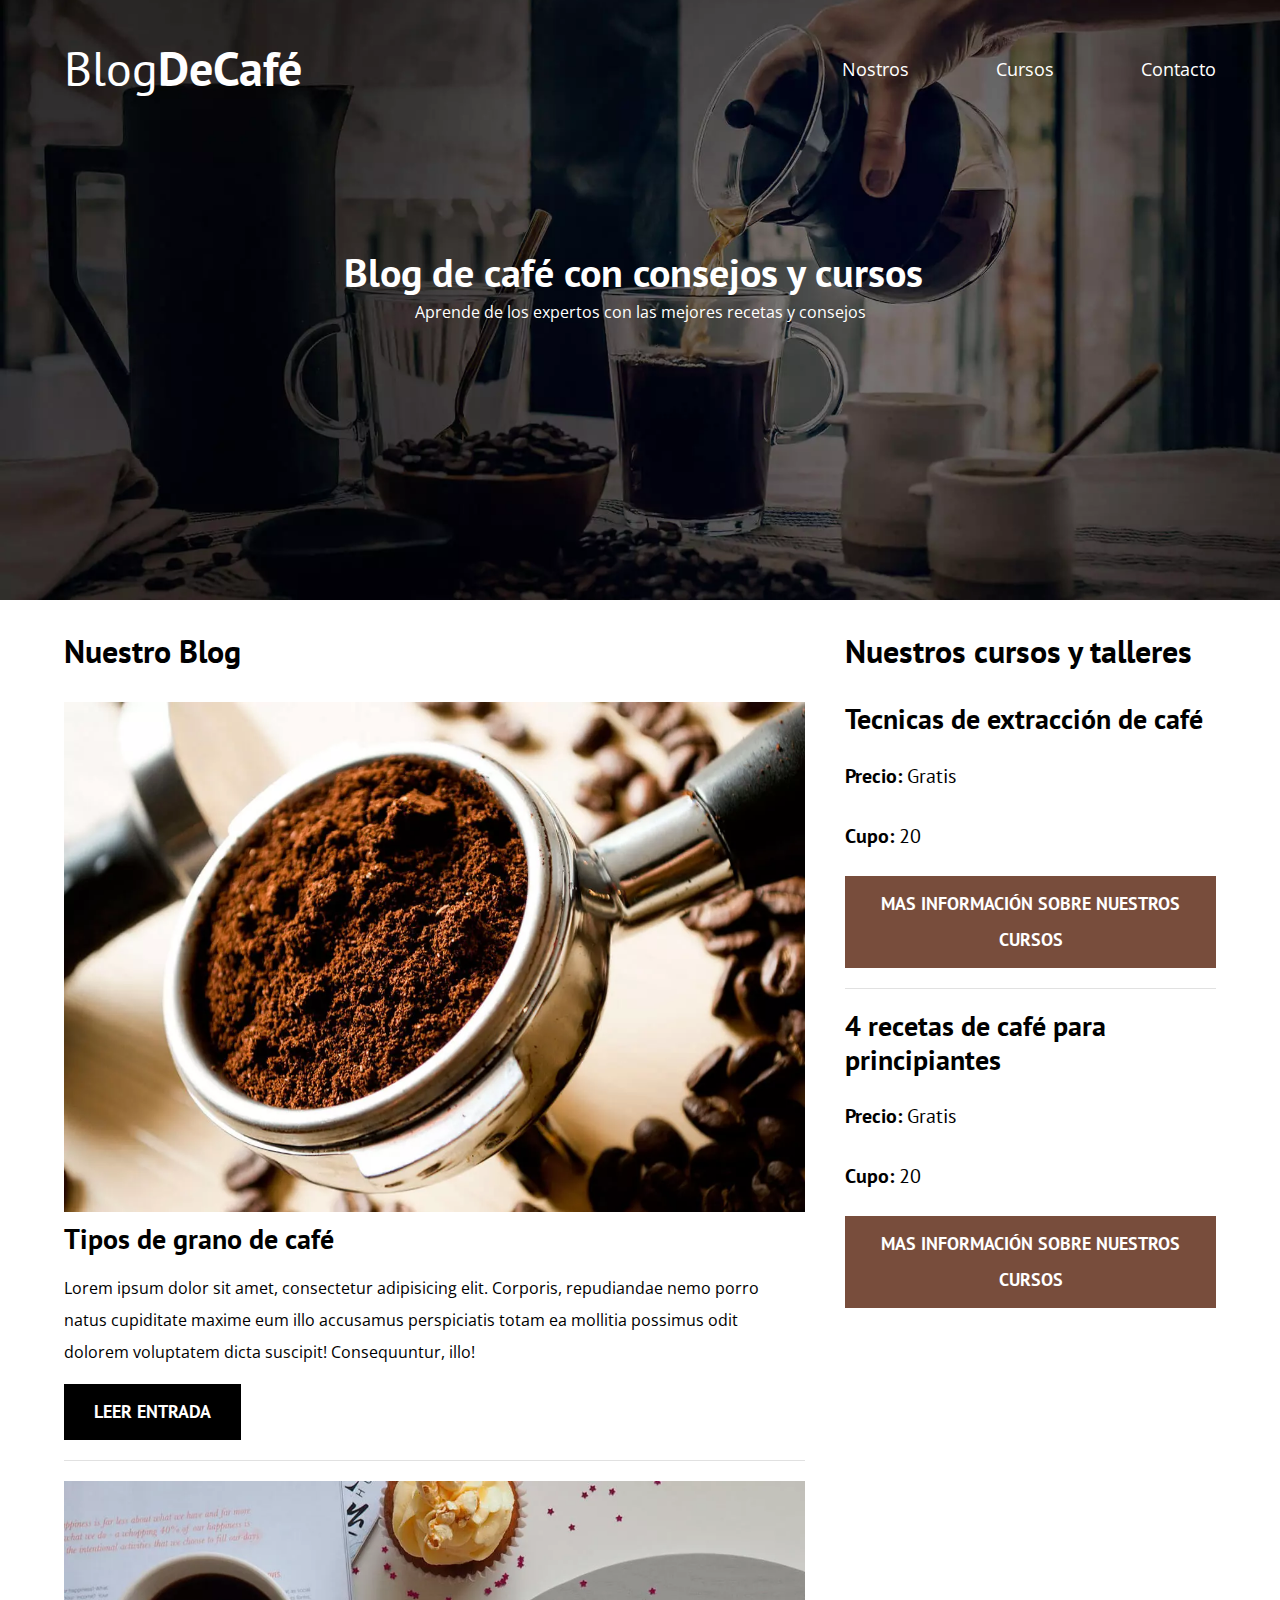
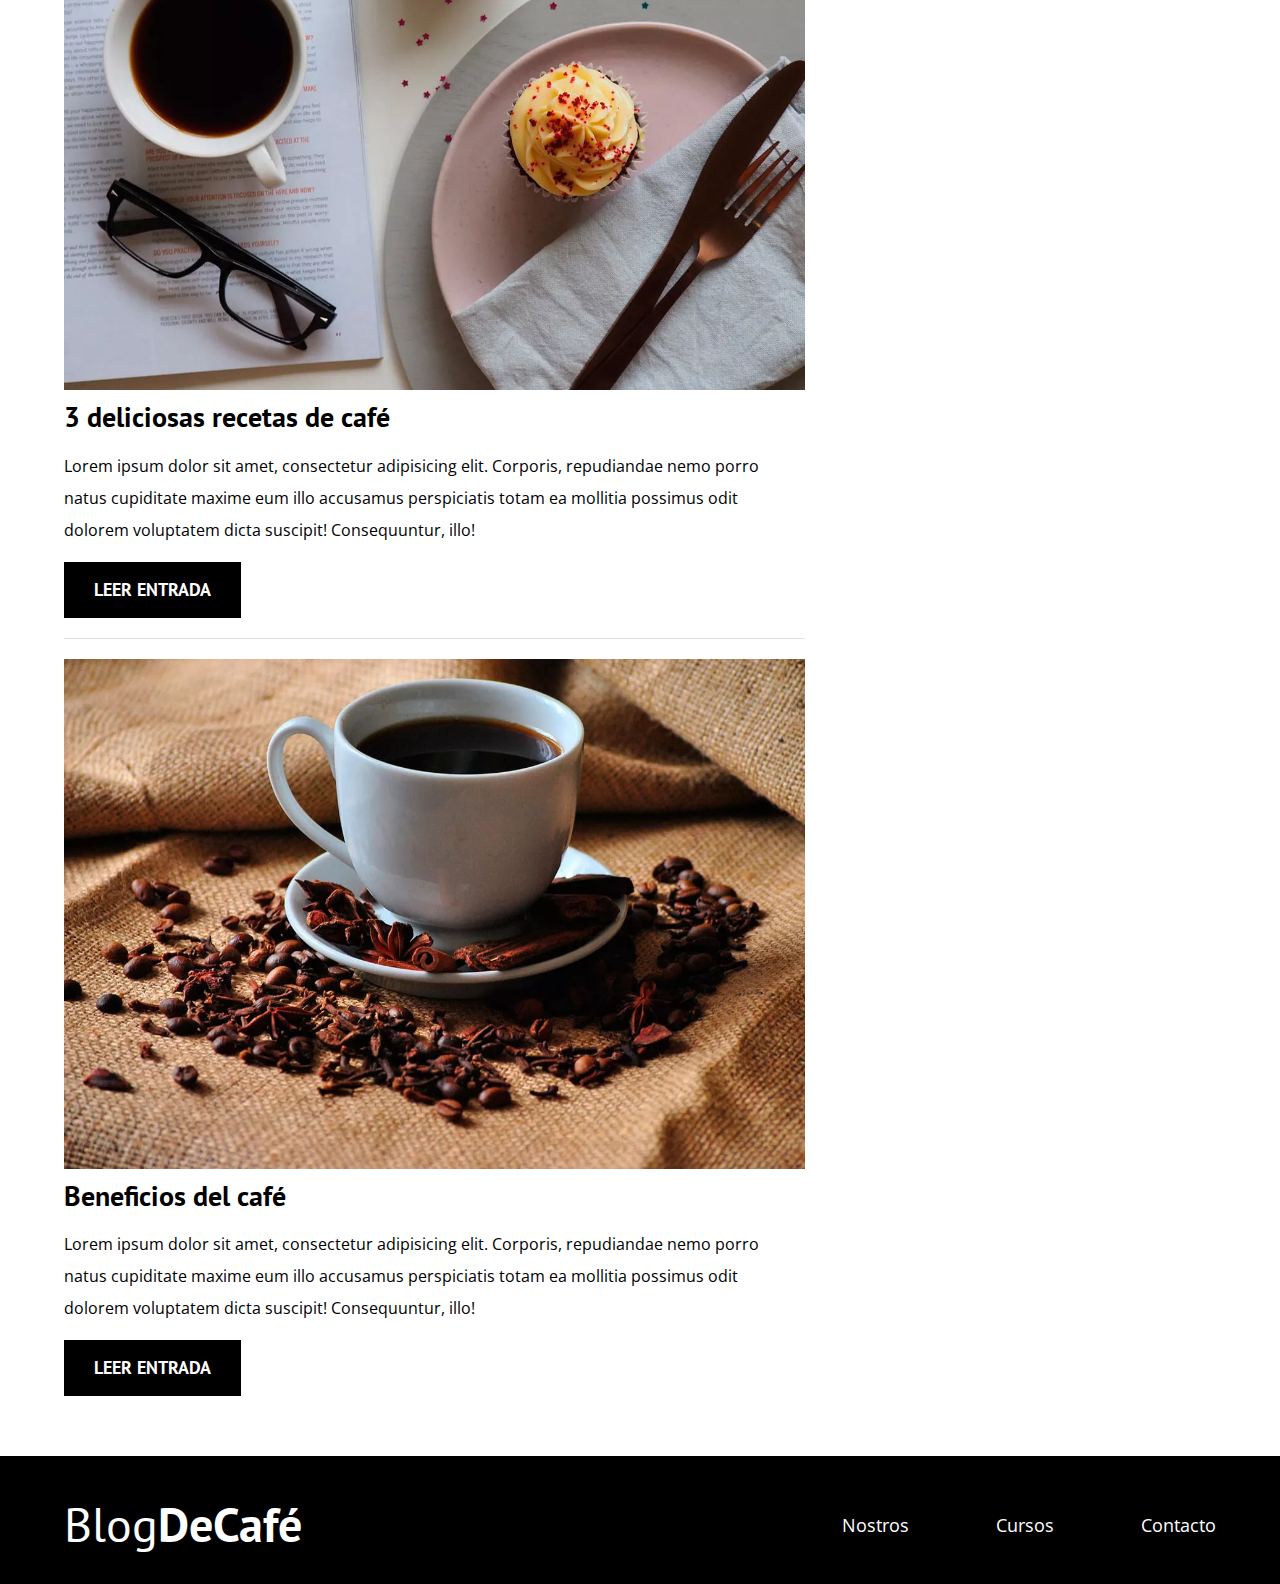
<file: blogdecafe_inicio/index.html>
<!DOCTYPE html>
<html lang="en">

<head>
    <meta charset="UTF-8">
    <meta http-equiv="X-UA-Compatible" content="IE=edge">
    <meta name="viewport" content="width=device-width, initial-scale=1.0">
    <title>BlogDeCafé</title>
    <meta name="description" content="Pagina web de blog de cafe">



    <!-- PREFETCH carga la sig pag que el usuario visite-->
    <link rel="prefetch" href="nosotros.html" as="document"> <!-- document referencia archivo html -->

    <!-- PRELOAD a lo que requiera inmediatamente -->
    <link rel="preload" href="css/normalize.css" as="style">
    <link rel="stylesheet" href="css/normalize.css">

    <link rel="preload" href="https://fonts.googleapis.com/css2?family=Open+Sans&family=PT+Sans:wght@400;700&display=swap"
    crossorigin="crossorigin" as="font">
    <link rel="preconnect" href="https://fonts.gstatic.com">
    <link href="https://fonts.googleapis.com/css2?family=Open+Sans&family=PT+Sans:wght@400;700&display=swap"
        rel="stylesheet">

    <link rel="preload" href="css/style.css" as="style">
    <link rel="stylesheet" href="css/style.css">
</head>

<body>

    <header class="header">

        <div class="contenedor">
            <div class="barra">
                <!-- crear logo con texto, sin imagenes -->
                <a href="index.html" class="logo">
                    <h1 class="logo__nombre no-margin
                    centrar-texto">Blog<span class="logo__bold">DeCafé</span></h1>
                </a>

                <nav class="navegacion">
                    <a href="nosotros.html" class="navegacion__enlace">Nostros</a>
                    <a href="cursos.html" class="navegacion__enlace">Cursos</a>
                    <a href="contacto.html" class="navegacion__enlace">Contacto</a>
                </nav>
            </div>
        </div>

        <div class="header__texto">
            <h2 class="no-margin header__texto--titulo">Blog de café con consejos y cursos</h2>
            <p class="no-margin">Aprende de los expertos con las mejores recetas y consejos</p>
        </div>
    </header>

    <div class="contenedor contenido-principal">
        <main class="blog">
            <h3>Nuestro Blog</h3>

            <article class="entrada">
                <!-- entradas en foro, noticias, blog van en article-->
                <div class="entrada__imagen">
                    <!-- picture similar a img pero soporta diferentes formatos segun el browser -->
                    <picture>
                        <source loading="lazy" srcset="img/blog1.webp" type="image/webp">
                        <img loading="lazy" src="img/blog1.jpg" alt="imagen blog">
                    </picture>
                </div>

                <div class="entrada__contenido">
                    <h4 class="no-margin">Tipos de grano de café</h4>
                    <p>Lorem ipsum dolor sit amet, consectetur adipisicing elit. Corporis, repudiandae nemo
                        porro natus cupiditate maxime eum illo accusamus perspiciatis totam ea mollitia possimus
                        odit dolorem voluptatem dicta suscipit! Consequuntur, illo!
                    </p>
                    <a href="entrada.html" class="boton boton--primario">Leer entrada</a>
                </div>
            </article>

            <article class="entrada">
                <!-- entradas en foro, noticias, blog van en article-->
                <div class="entrada__imagen">
                    <picture>
                        <source loading="lazy" srcset="img/blog2.webp" type="image/webp">
                        <img loading="lazy" src="img/blog1.jpg" alt="imagen blog">
                    </picture>
                </div>

                <div class="entrada__contenido">
                    <h4 class="no-margin">3 deliciosas recetas de café</h4>
                    <p>Lorem ipsum dolor sit amet, consectetur adipisicing elit. Corporis, repudiandae nemo
                        porro natus cupiditate maxime eum illo accusamus perspiciatis totam ea mollitia possimus
                        odit dolorem voluptatem dicta suscipit! Consequuntur, illo!
                    </p>
                    <a href="entrada.html" class="boton boton--primario">Leer entrada</a>
                </div>
            </article>

            <article class="entrada">
                <!-- entradas en foro, noticias, blog van en article-->
                <div class="entrada__imagen">
                    <picture>
                        <source loading="lazy" srcset="img/blog3.webp" type="image/webp">
                        <img loading="lazy" src="img/blog1.jpg" alt="imagen blog">
                    </picture>
                </div>

                <div class="entrada__contenido">
                    <h4 class="no-margin">Beneficios del café</h4>
                    <p>Lorem ipsum dolor sit amet, consectetur adipisicing elit. Corporis, repudiandae nemo
                        porro natus cupiditate maxime eum illo accusamus perspiciatis totam ea mollitia possimus
                        odit dolorem voluptatem dicta suscipit! Consequuntur, illo!
                    </p>
                    <a href="entrada.html" class="boton boton--primario">Leer entrada</a>
                </div>
            </article>
        </main>
        <aside class="sidebar">
            <h3>Nuestros cursos y talleres</h3>

            <ul class="cursos no-padding"> <!-- lista no ordenada, agrega padding -->
                <li class="widget-curso">
                    <h4 class="no-margin">Tecnicas de extracción de café</h4>
                    <p class="widget-curso__label">Precio:
                        <span class="widget-curso__info">Gratis</span>
                    </p>
                    <p class="widget-curso__label">Cupo:
                        <span class="widget-curso__info">20</span>
                    </p>
                    <a href="entrada.html" class="boton boton--secundario">Mas información sobre nuestros cursos</a>
                </li> <!-- primer curso --> <!-- a google le gustan que los enlaces tengan mucho texto -->

                <li class="widget-curso">
                    <h4 class="no-margin">4 recetas de café para principiantes</h4>
                    <p class="widget-curso__label">Precio:
                        <span class="widget-curso__info">Gratis</span>
                    </p>
                    <p class="widget-curso__label">Cupo:
                        <span class="widget-curso__info">20</span>
                    </p>
                    <a href="entrada.html" class="boton boton--secundario">Mas información sobre nuestros cursos</a>
                </li> <!-- segundo curso -->
            </ul>
        </aside>
    </div>

    <footer class="footer">
        <div class="contenedor">
            <div class="barra">
                <a href="index.html" class="logo">
                    <h1 class="logo__nombre no-margin
                    centrar-texto">Blog<span class="logo__bold">DeCafé</span></h1>
                </a>

                <nav class="navegacion">
                    <a href="nosotros.html" class="navegacion__enlace">Nostros</a>
                    <a href="cursos.html" class="navegacion__enlace">Cursos</a>
                    <a href="contacto.html" class="navegacion__enlace">Contacto</a>
                </nav>
            </div>
        </div>
    </footer>

    <script src="js/modernizr.js"></script> <!-- los scripts se agregan al final del doc -->
</body>
</html>
</file>
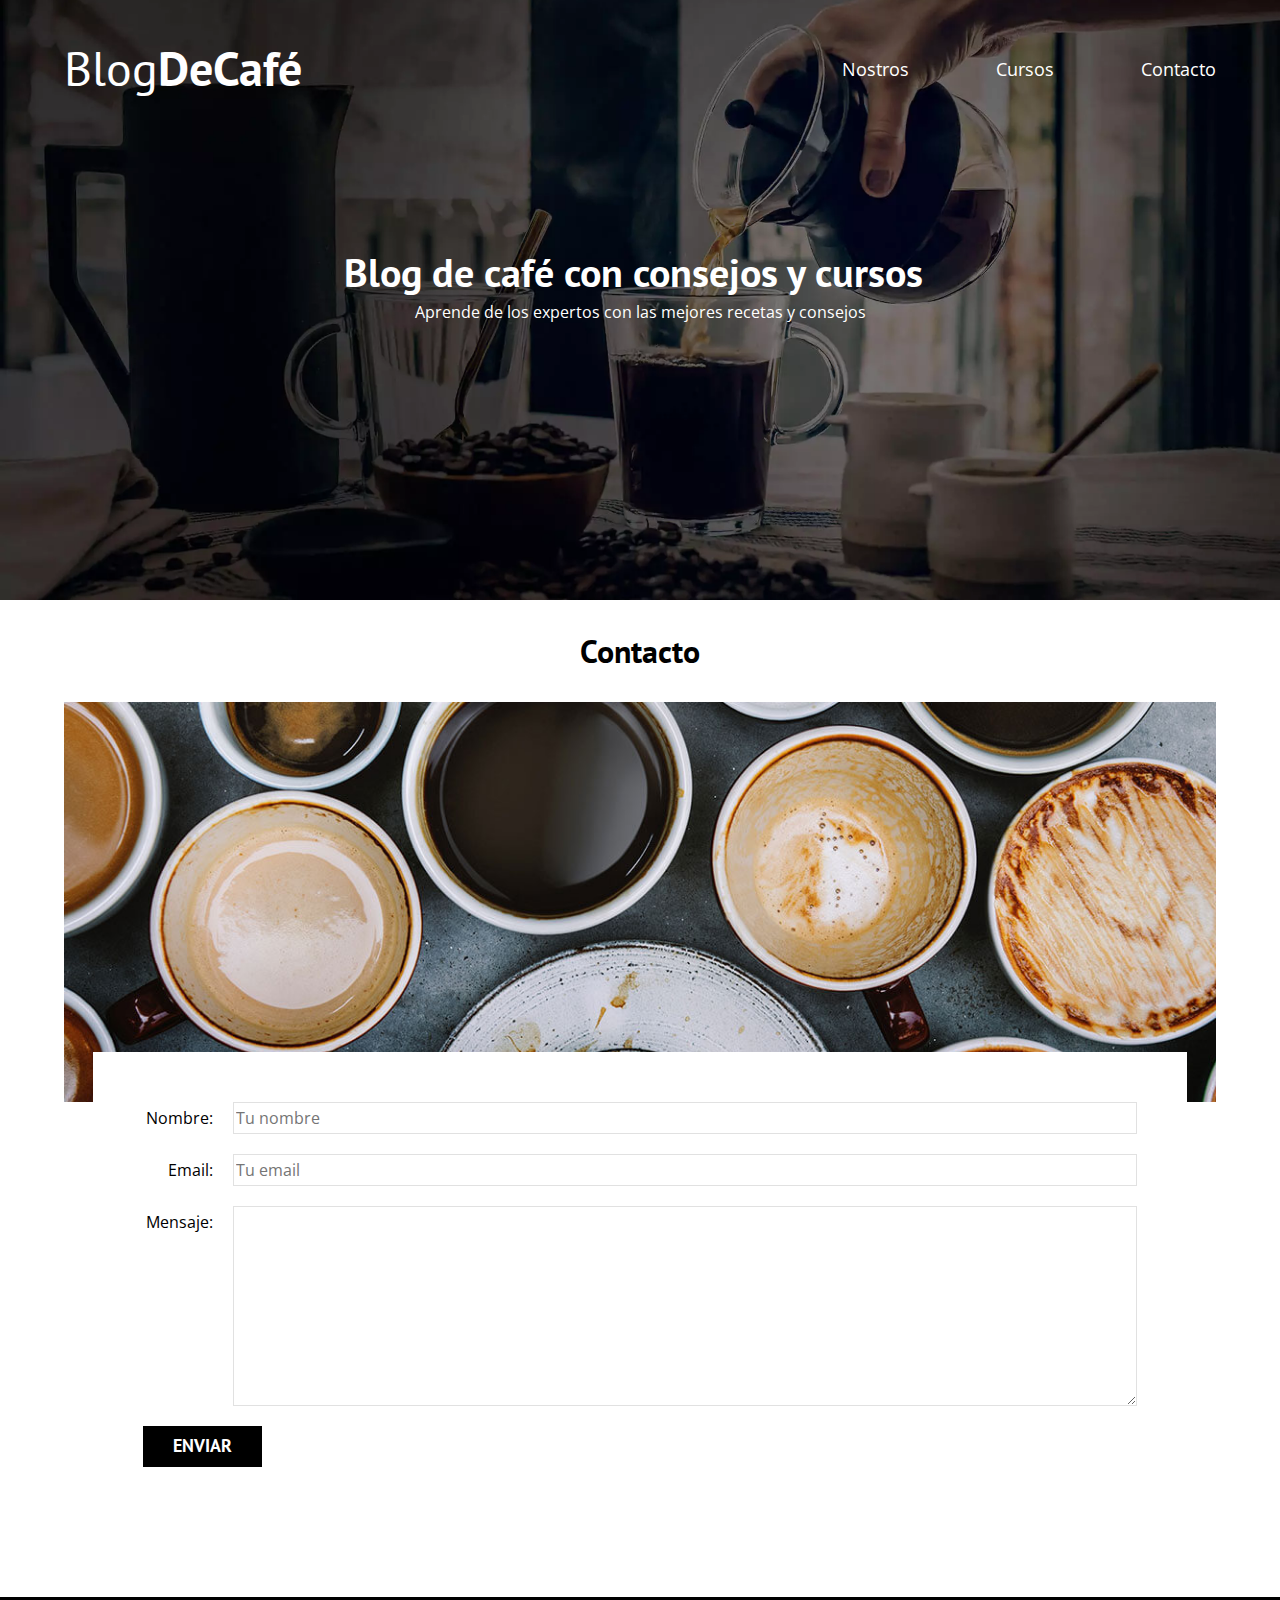
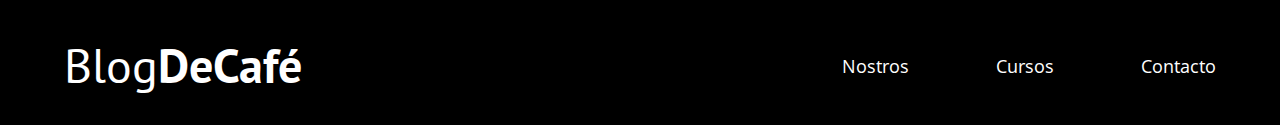
<file: blogdecafe_inicio/contacto.html>
<!DOCTYPE html>
<html lang="en">

<head>
    <meta charset="UTF-8">
    <meta http-equiv="X-UA-Compatible" content="IE=edge">
    <meta name="viewport" content="width=device-width, initial-scale=1.0">
    <title>BlogDeCafé</title>
    <link rel="stylesheet" href="css/normalize.css">
    <link rel="preconnect" href="https://fonts.gstatic.com">
    <link href="https://fonts.googleapis.com/css2?family=Open+Sans&family=PT+Sans:wght@400;700&display=swap"
        rel="stylesheet">
    <link rel="stylesheet" href="css/style.css">
</head>

<body>

    <header class="header">

        <div class="contenedor">
            <div class="barra">
                <!-- crear logo con texto, sin imagenes -->
                <a href="index.html" class="logo">
                    <h1 class="logo__nombre no-margin
                    centrar-texto">Blog<span class="logo__bold">DeCafé</span></h1>
                </a>

                <nav class="navegacion">
                    <a href="nosotros.html" class="navegacion__enlace">Nostros</a>
                    <a href="cursos.html" class="navegacion__enlace">Cursos</a>
                    <a href="contacto.html" class="navegacion__enlace">Contacto</a>
                </nav>
            </div>
        </div>

        <div class="header__texto">
            <h2 class="no-margin header__texto--titulo">Blog de café con consejos y cursos</h2>
            <p class="no-margin">Aprende de los expertos con las mejores recetas y consejos</p>
        </div>
    </header>

    <main class="contenedor">
        <h3 class="centrar-texto">Contacto</h3>

        <div class="contacto__background"></div>

        <form class="formulario">
            <div class="campo">
                <label class="campo__label" for="nombre">Nombre:</label>
                <!-- el id mejora accesibilidad tocando en nombre -->
                <input class="campo__field" type="text" placeholder="Tu nombre" id="nombre"> <!-- id unico = label -->
            </div>
            <div class="campo">
                <label class="campo__label" for="email">Email:</label>
                <!-- el id mejora accesibilidad tocando en nombre -->
                <input class="campo__field" type="email" placeholder="Tu email" id="email"> <!-- id unico = label -->
            </div>
            <div class="campo">
                <label class="campo__label" for="mensaje">Mensaje:</label>
                <!-- el id mejora accesibilidad tocando en nombre -->
                <textarea class="campo__field campo__field--textarea" name="Mensaje" id="mensaje"></textarea>
            </div>

            <div class="campo">
                <input type="submit" value="Enviar" class="boton boton--primario">
            </div>
        </form>

    </main>

    <footer class="footer">
        <div class="contenedor">
            <div class="barra">
                <a href="index.html" class="logo">
                    <h1 class="logo__nombre no-margin
                    centrar-texto">Blog<span class="logo__bold">DeCafé</span></h1>
                </a>

                <nav class="navegacion">
                    <a href="nosotros.html" class="navegacion__enlace">Nostros</a>
                    <a href="cursos.html" class="navegacion__enlace">Cursos</a>
                    <a href="contacto.html" class="navegacion__enlace">Contacto</a>
                </nav>
            </div>
        </div>
    </footer>
    <script src="js/modernizr.js"></script> <!-- los scripts se agregan al final del doc -->
</body>

</html>
</file>
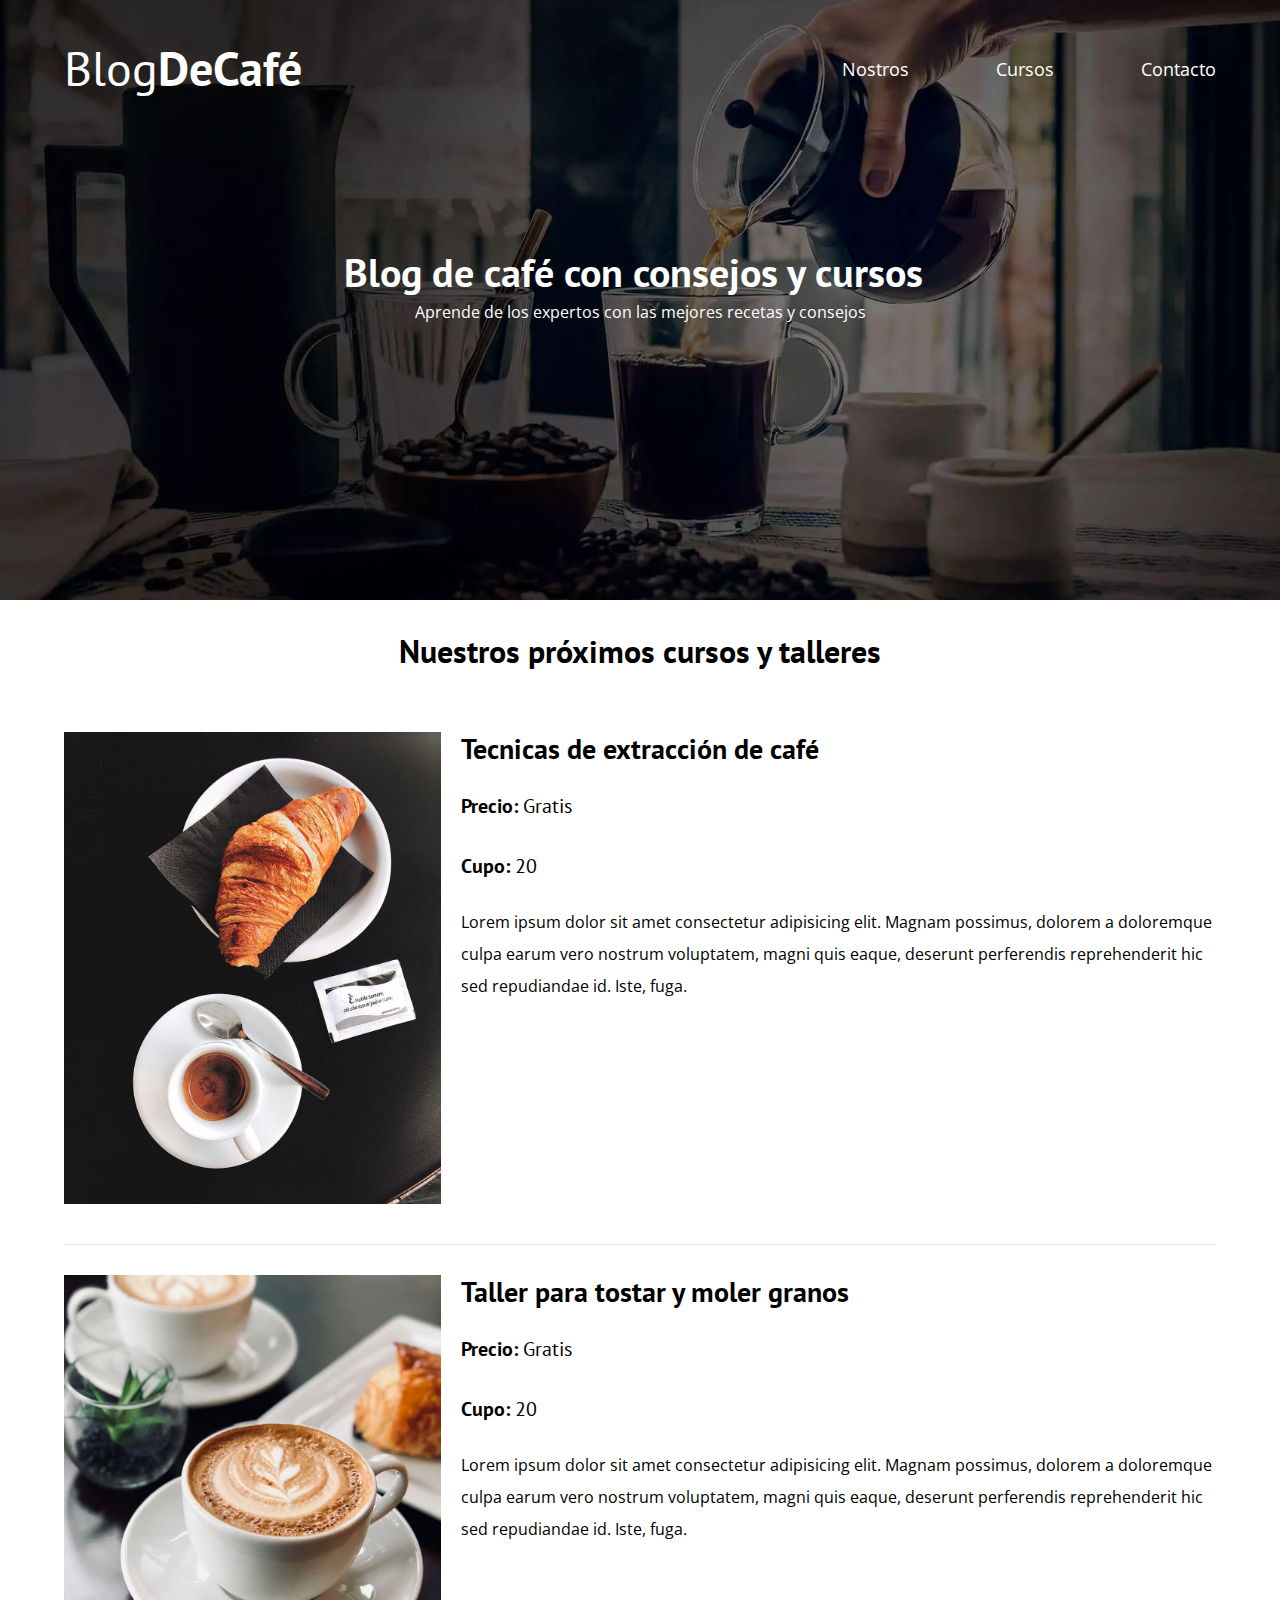
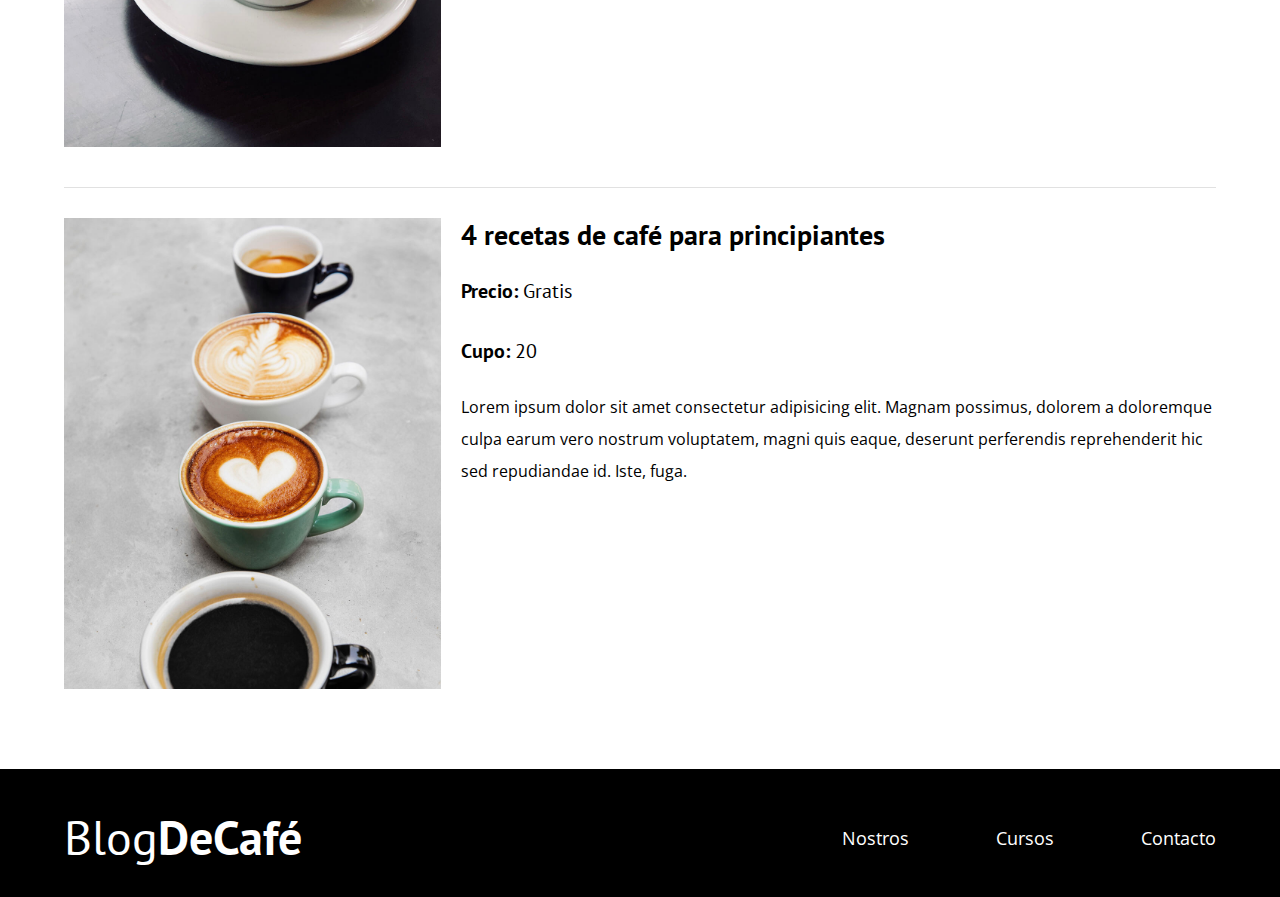
<file: blogdecafe_inicio/cursos.html>
<!DOCTYPE html>
<html lang="en">

<head>
    <meta charset="UTF-8">
    <meta http-equiv="X-UA-Compatible" content="IE=edge">
    <meta name="viewport" content="width=device-width, initial-scale=1.0">
    <title>BlogDeCafé</title>
    <link rel="stylesheet" href="css/normalize.css">
    <link rel="preconnect" href="https://fonts.gstatic.com">
    <link href="https://fonts.googleapis.com/css2?family=Open+Sans&family=PT+Sans:wght@400;700&display=swap"
        rel="stylesheet">
    <link rel="stylesheet" href="css/style.css">
</head>

<body>

    <header class="header">

        <div class="contenedor">
            <div class="barra">
                <!-- crear logo con texto, sin imagenes -->
                <a href="index.html" class="logo">
                    <h1 class="logo__nombre no-margin
                    centrar-texto">Blog<span class="logo__bold">DeCafé</span></h1>
                </a>

                <nav class="navegacion">
                    <a href="nosotros.html" class="navegacion__enlace">Nostros</a>
                    <a href="cursos.html" class="navegacion__enlace">Cursos</a>
                    <a href="contacto.html" class="navegacion__enlace">Contacto</a>
                </nav>
            </div>
        </div>

        <div class="header__texto">
            <h2 class="no-margin header__texto--titulo">Blog de café con consejos y cursos</h2>
            <p class="no-margin">Aprende de los expertos con las mejores recetas y consejos</p>
        </div>
    </header>

    <main class="contenedor">
        <h3 class="centrar-texto">Nuestros próximos cursos y talleres</h3>

        <div class="curso">
            <div class="curso__imagen">
                <img src="img/curso1.jpg" alt="imagen del curso">
            </div>

            <div class="curso__informacion">
                <h4 class="no-margin">Tecnicas de extracción de café</h4>
                <p class="curso__label">Precio:
                    <span class="curso__info">Gratis</span>
                </p>
                <p class="curso__label">Cupo:
                    <span class="curso__info">20</span>
                </p>
                <p class="curso__descripcion">
                    Lorem ipsum dolor sit amet consectetur adipisicing elit. Magnam possimus, dolorem 
                    a doloremque culpa earum vero nostrum voluptatem, magni quis eaque, deserunt perferendis 
                    reprehenderit hic sed repudiandae id. Iste, fuga.
                </p>
            </div> <!-- .curso__informacion-->
        </div> <!-- .curso -->

        <div class="curso">
            <div class="curso__imagen">
                <img src="img/curso2.jpg" alt="imagen del curso">
            </div>

            <div class="curso__informacion">
                <h4 class="no-margin">Taller para tostar y moler granos</h4>
                <p class="curso__label">Precio:
                    <span class="curso__info">Gratis</span>
                </p>
                <p class="curso__label">Cupo:
                    <span class="curso__info">20</span>
                </p>
                <p class="curso__descripcion">
                    Lorem ipsum dolor sit amet consectetur adipisicing elit. Magnam possimus, dolorem 
                    a doloremque culpa earum vero nostrum voluptatem, magni quis eaque, deserunt perferendis 
                    reprehenderit hic sed repudiandae id. Iste, fuga.
                </p>
            </div> <!-- .curso__informacion-->
        </div> <!-- .curso -->

        <div class="curso">
            <div class="curso__imagen">
                <img src="img/curso3.jpg" alt="imagen del curso">
            </div>

            <div class="curso__informacion">
                <h4 class="no-margin">4 recetas de café para principiantes</h4>
                <p class="curso__label">Precio:
                    <span class="curso__info">Gratis</span>
                </p>
                <p class="curso__label">Cupo:
                    <span class="curso__info">20</span>
                </p>
                <p class="curso__descripcion">
                    Lorem ipsum dolor sit amet consectetur adipisicing elit. Magnam possimus, dolorem 
                    a doloremque culpa earum vero nostrum voluptatem, magni quis eaque, deserunt perferendis 
                    reprehenderit hic sed repudiandae id. Iste, fuga.
                </p>
            </div> <!-- .curso__informacion-->
        </div> <!-- .curso -->

    </main>

    <footer class="footer">
        <div class="contenedor">
            <div class="barra">
                <a href="index.html" class="logo">
                    <h1 class="logo__nombre no-margin
                    centrar-texto">Blog<span class="logo__bold">DeCafé</span></h1>
                </a>

                <nav class="navegacion">
                    <a href="nosotros.html" class="navegacion__enlace">Nostros</a>
                    <a href="cursos.html" class="navegacion__enlace">Cursos</a>
                    <a href="contacto.html" class="navegacion__enlace">Contacto</a>
                </nav>
            </div>
        </div>
    </footer>
    <script src="js/modernizr.js"></script> <!-- los scripts se agregan al final del doc -->
</body>

</html>
</file>
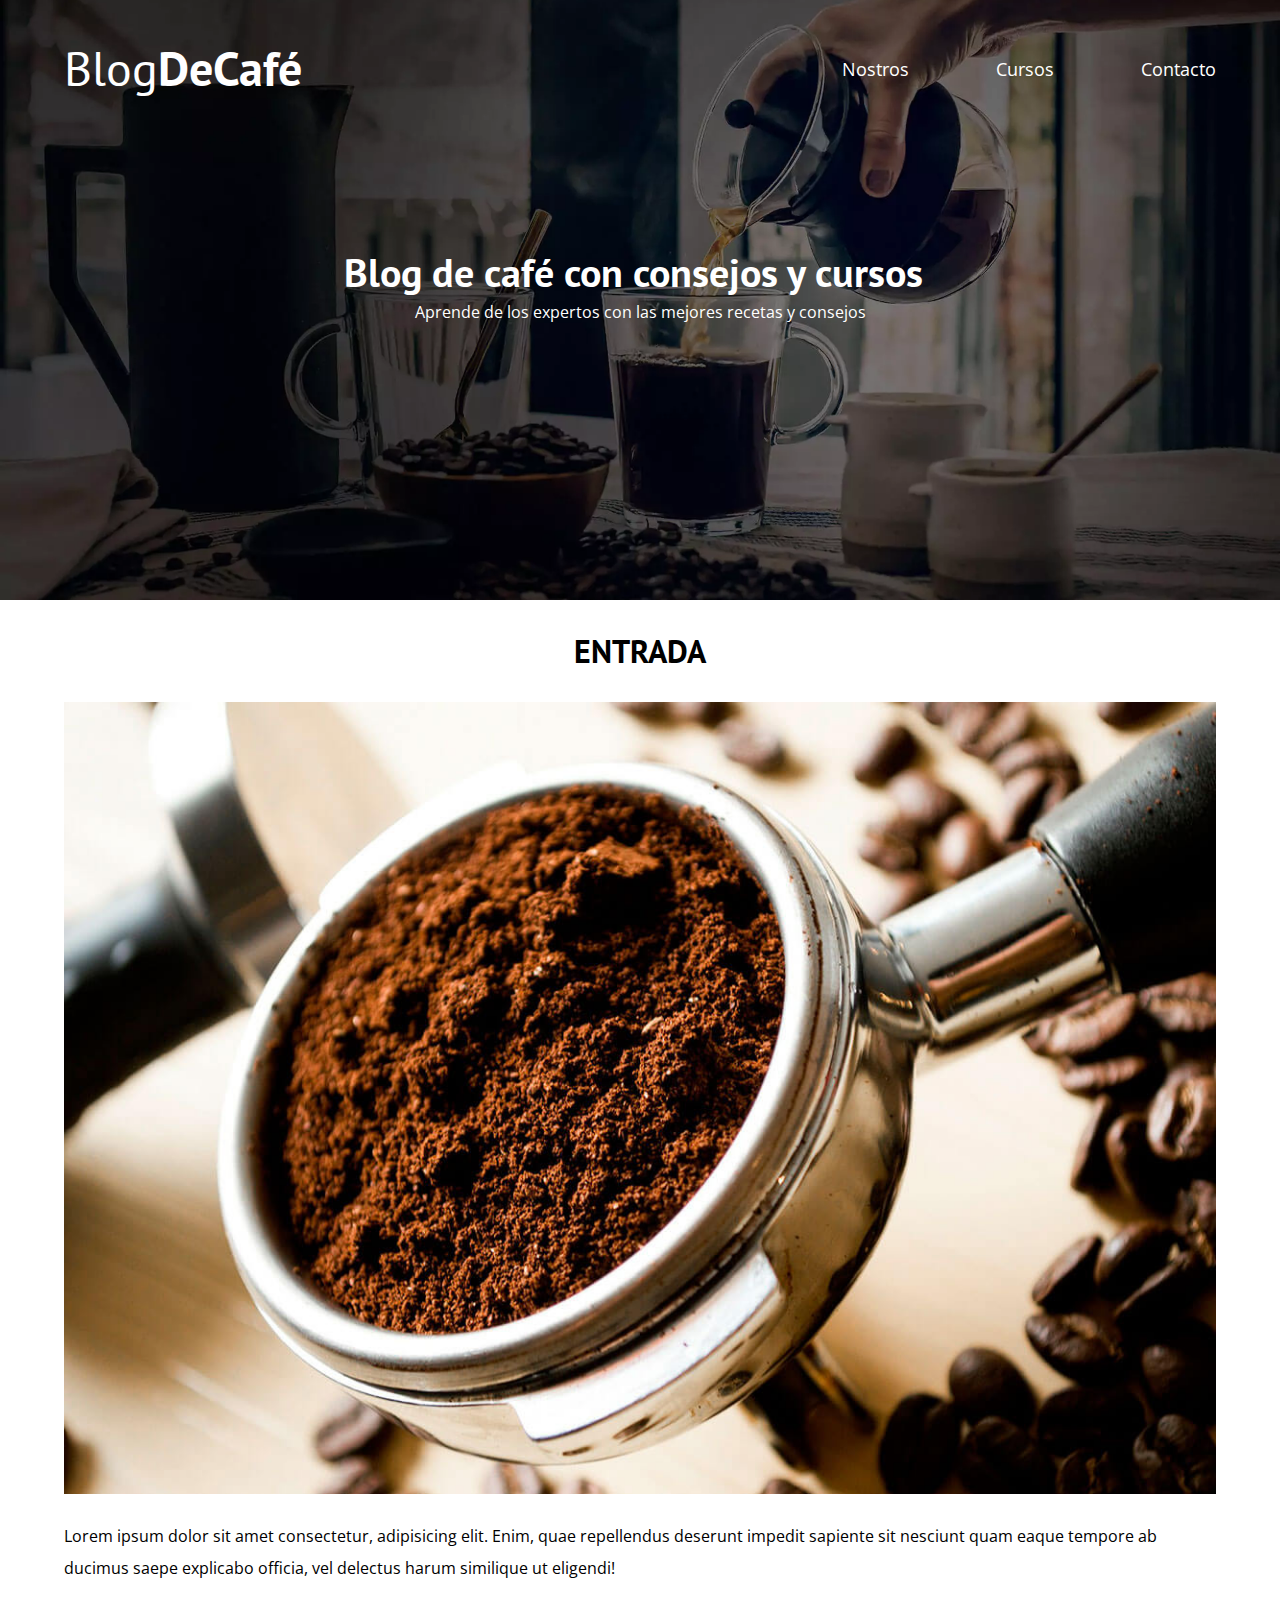
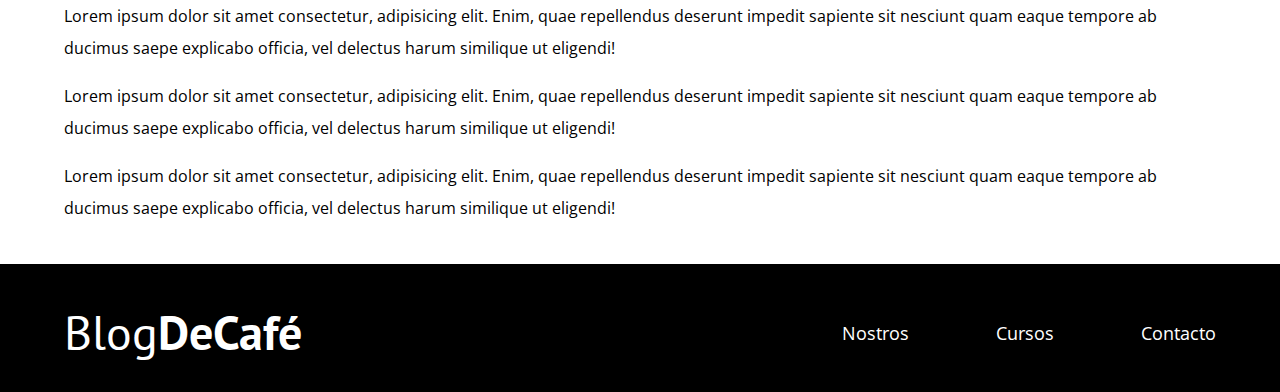
<file: blogdecafe_inicio/entrada.html>
<!DOCTYPE html>
<html lang="en">

<head>
    <meta charset="UTF-8">
    <meta http-equiv="X-UA-Compatible" content="IE=edge">
    <meta name="viewport" content="width=device-width, initial-scale=1.0">
    <title>BlogDeCafé</title>
    <link rel="stylesheet" href="css/normalize.css">
    <link rel="preconnect" href="https://fonts.gstatic.com">
    <link href="https://fonts.googleapis.com/css2?family=Open+Sans&family=PT+Sans:wght@400;700&display=swap"
        rel="stylesheet">
    <link rel="stylesheet" href="css/style.css">
</head>

<body>

    <header class="header">

        <div class="contenedor">
            <div class="barra">
                <!-- crear logo con texto, sin imagenes -->
                <a href="index.html" class="logo">
                    <h1 class="logo__nombre no-margin
                    centrar-texto">Blog<span class="logo__bold">DeCafé</span></h1>
                </a>

                <nav class="navegacion">
                    <a href="nosotros.html" class="navegacion__enlace">Nostros</a>
                    <a href="cursos.html" class="navegacion__enlace">Cursos</a>
                    <a href="contacto.html" class="navegacion__enlace">Contacto</a>
                </nav>
            </div>
        </div>

        <div class="header__texto">
            <h2 class="no-margin header__texto--titulo">Blog de café con consejos y cursos</h2>
            <p class="no-margin">Aprende de los expertos con las mejores recetas y consejos</p>
        </div>
    </header>

    <main class="contenedor">
        <h3 class="centrar-texto">ENTRADA</h3>

        <img src="img/blog1.jpg" alt="imagen del blog">
        <p>Lorem ipsum dolor sit amet consectetur, adipisicing elit. Enim, quae repellendus deserunt
            impedit sapiente sit nesciunt quam eaque tempore ab ducimus saepe explicabo officia, vel
            delectus harum similique ut eligendi!</p>
        <p>Lorem ipsum dolor sit amet consectetur, adipisicing elit. Enim, quae repellendus deserunt
            impedit sapiente sit nesciunt quam eaque tempore ab ducimus saepe explicabo officia, vel
            delectus harum similique ut eligendi!</p>
        <p>Lorem ipsum dolor sit amet consectetur, adipisicing elit. Enim, quae repellendus deserunt
            impedit sapiente sit nesciunt quam eaque tempore ab ducimus saepe explicabo officia, vel
            delectus harum similique ut eligendi!</p>
        <p>Lorem ipsum dolor sit amet consectetur, adipisicing elit. Enim, quae repellendus deserunt
            impedit sapiente sit nesciunt quam eaque tempore ab ducimus saepe explicabo officia, vel
            delectus harum similique ut eligendi!</p>

    </main>

    <footer class="footer">
        <div class="contenedor">
            <div class="barra">
                <a href="index.html" class="logo">
                    <h1 class="logo__nombre no-margin
                    centrar-texto">Blog<span class="logo__bold">DeCafé</span></h1>
                </a>

                <nav class="navegacion">
                    <a href="nosotros.html" class="navegacion__enlace">Nostros</a>
                    <a href="cursos.html" class="navegacion__enlace">Cursos</a>
                    <a href="contacto.html" class="navegacion__enlace">Contacto</a>
                </nav>
            </div>
        </div>
    </footer>
    <script src="js/modernizr.js"></script> <!-- los scripts se agregan al final del doc -->
</body>

</html>
</file>
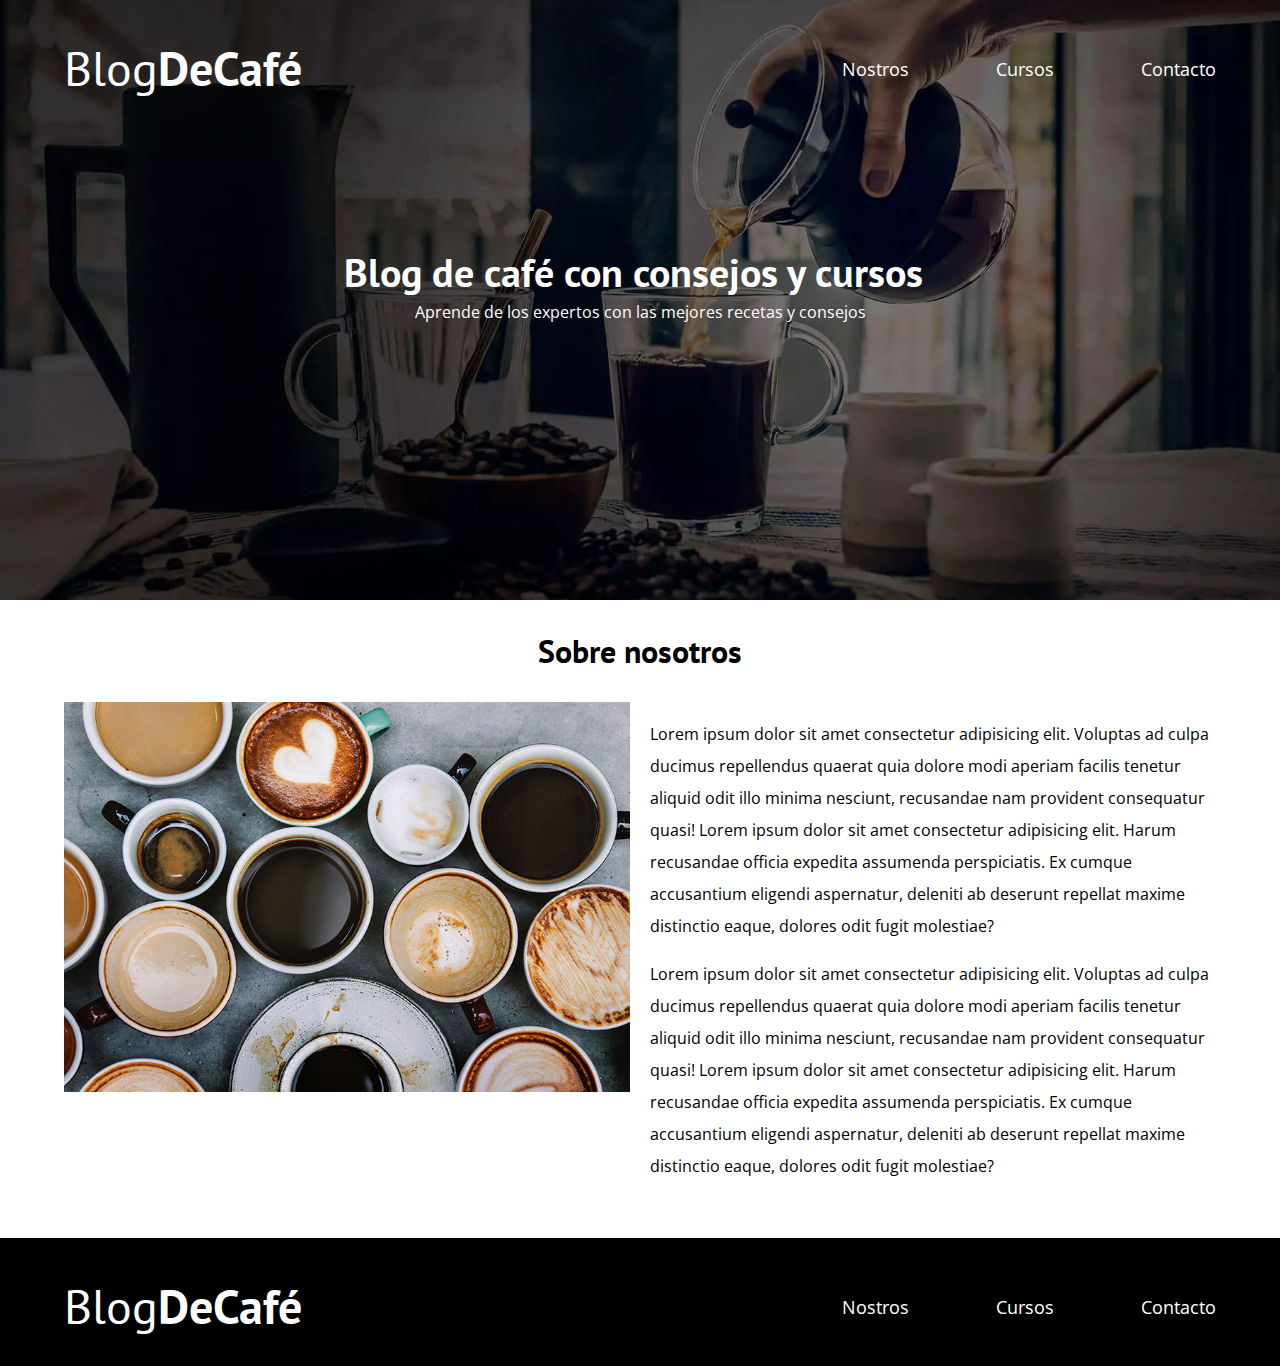
<file: blogdecafe_inicio/nosotros.html>
<!DOCTYPE html>
<html lang="en">

<head>
    <meta charset="UTF-8">
    <meta http-equiv="X-UA-Compatible" content="IE=edge">
    <meta name="viewport" content="width=device-width, initial-scale=1.0">
    <title>BlogDeCafé</title>
    <link rel="stylesheet" href="css/normalize.css">
    <link rel="preconnect" href="https://fonts.gstatic.com">
    <link href="https://fonts.googleapis.com/css2?family=Open+Sans&family=PT+Sans:wght@400;700&display=swap"
        rel="stylesheet">
    <link rel="stylesheet" href="css/style.css">
</head>

<body>

    <header class="header">

        <div class="contenedor">
            <div class="barra">
                <!-- crear logo con texto, sin imagenes -->
                <a href="index.html" class="logo">
                    <h1 class="logo__nombre no-margin
                    centrar-texto">Blog<span class="logo__bold">DeCafé</span></h1>
                </a>

                <nav class="navegacion">
                    <a href="nosotros.html" class="navegacion__enlace">Nostros</a>
                    <a href="cursos.html" class="navegacion__enlace">Cursos</a>
                    <a href="contacto.html" class="navegacion__enlace">Contacto</a>
                </nav>
            </div>
        </div>

        <div class="header__texto">
            <h2 class="no-margin header__texto--titulo">Blog de café con consejos y cursos</h2>
            <p class="no-margin">Aprende de los expertos con las mejores recetas y consejos</p>
        </div>
    </header>

    <main class="contenedor">
        <h3 class="centrar-texto">Sobre nosotros</h3>

        <div class="sobre-nosotros">
            <div class="sobre-nosotros__imagen">
                <img src="img/nosotros.jpg" alt="imagen nosotros">
            </div>

            <div class="sobre-nosotros__texto">
                <p>Lorem ipsum dolor sit amet consectetur adipisicing elit.
                    Voluptas ad culpa ducimus repellendus quaerat quia dolore modi aperiam facilis tenetur aliquid odit
                    illo minima nesciunt,
                    recusandae nam provident consequatur quasi! Lorem ipsum dolor sit amet consectetur adipisicing elit.
                    Harum recusandae
                    officia expedita assumenda perspiciatis. Ex cumque accusantium eligendi aspernatur, deleniti ab
                    deserunt repellat
                    maxime distinctio eaque, dolores odit fugit molestiae?</p>
                <p>Lorem ipsum dolor sit amet consectetur adipisicing elit.
                    Voluptas ad culpa ducimus repellendus quaerat quia dolore modi aperiam facilis tenetur aliquid odit
                    illo
                    minima nesciunt,
                    recusandae nam provident consequatur quasi! Lorem ipsum dolor sit amet consectetur adipisicing elit.
                    Harum recusandae
                    officia expedita assumenda perspiciatis. Ex cumque accusantium eligendi aspernatur, deleniti ab
                    deserunt
                    repellat
                    maxime distinctio eaque, dolores odit fugit molestiae?</p>
            </div>
        </div>
    </main>

    <footer class="footer">
        <div class="contenedor">
            <div class="barra">
                <a href="index.html" class="logo">
                    <h1 class="logo__nombre no-margin
                    centrar-texto">Blog<span class="logo__bold">DeCafé</span></h1>
                </a>

                <nav class="navegacion">
                    <a href="nosotros.html" class="navegacion__enlace">Nostros</a>
                    <a href="cursos.html" class="navegacion__enlace">Cursos</a>
                    <a href="contacto.html" class="navegacion__enlace">Contacto</a>
                </nav>
            </div>
        </div>
    </footer>
    <script src="js/modernizr.js"></script> <!-- los scripts se agregan al final del doc -->
</body>

</html>
</file>
<file: blogdecafe_inicio/css/style.css>
:root{
    --fuenteHeading: 'PT Sans', sans-serif;
    --fuenteParrafos: 'Open Sans', sans-serif;
    
    --primario: #784d3c;
    --gris: #e1e1e1;
    --blanco: #fff;
    --negro: #000;
}

html{
    box-sizing: border-box; /*asi el padding no afecta el ancho de nuestros elementos*/
    font-size: 62.5%; /* 1rem = 10px */
}
*, *:before, *:after {
    box-sizing: inherit;
}
body{
    font-family: var(--fuenteParrafos);
    font-size: 1.6rem;
    line-height: 2; /*en los blogs se suele usar un interlineado mas grande, ya que es una forma mas facil de leer el contenido*/
}

/******* GLOBALES *******/ /*usaremos REM en este proyecto */
/*aqui se coloca lo que se utiliza mas de 1 vez, contenido mas "global" */
.contenedor{
    /*max-width: 120rem; /*maximo 1200px mientras haya espacio disponible, si es menos usa 90%*/
    /*width: 90%; /*hace que el texto nunca toque los bordes de la pagina */
    width: min(90%, 120rem); /*hace lo mismo que las dos lineas de arriba */
    margin: 0 auto; /*para centrar contenido en pantalla ya que no usamos un flex*/
}

a {
    text-decoration: none; /*le quito el subrayado a los links*/
}
h1, h2, h3, h4{
    font-family: var(--fuenteHeading);
    line-height: 1.2;
}
h1 {
    font-size: 4.8rem;
}
h2 {
    font-size: 4rem;
}
h3 {
    font-size: 3.2rem;
}
h4 {
    font-size: 2.8rem;
}
img {
    max-width: 100%;
}

/******* UTILIDADES *******/
.no-margin {/*eliminar margin a elementos segun requiramos*/
    margin: 0;/*se usa por lo general en h's ya que estos agregan margin*/
}
.no-padding { /*idem pero con padding ya que hay elementos que lo agregan de forma auto*/
    padding: 0;
}
.centrar-texto {
    text-align: center;
}

/******* HEADER *******/
.webp .header{/*si soporta webp, usamos webp*/
    background-image: url(../img/banner.webp); 
}
.no-webp .head{/*si no, jpg*/
    background-image: url(../img/banner.jpg);
}
/*todo esto es gracias a mordernizr.*/

.header {
    height: 60rem; /*defino el alto asi aparece la imagen*/
    background-size: cover; /*que la img tome todo el espacio disponible*/
    background-repeat: no-repeat; /*que no se repita la imagen en si misma*/
    background-position: center center; /* CENTER X - CENTER Y */
    /*centra siempre la imagen de fondo para 
    diferentes tamaños (fluye hacia el centro)*/
}
.header__texto--titulo {
    width: 99%; /*en celulares el titulo se veia raro y chocaba con los bordes, lo corregi yo*/
}
.header__texto {
    text-align: center;
    color: var(--blanco);
    margin-top: 5rem; /*separacion de arriba*/
}
@media (min-width: 768px) {
    .header__texto {
        margin-top: 15rem;
    }
}

.barra {
    padding-top: 4rem; /*separa un poco la barra del top de la pagina */
}
@media (min-width: 768px) {
    .barra { /*usamos FLEXBOX porqque estamos acomodando elements en el contenedor*/
        display: flex;
        justify-content: space-between;
        align-items: center; /*alinea vertical*/
    }
}
.logo {
    color: var(--blanco);
}
.logo__nombre {
    font-weight: normal;
}
.logo__bold {
    font-weight: bold;
}

@media (min-width: 768px) {
    .navegacion{
        display: flex;
        justify-content: space-between;
        flex-basis: calc(33.3% - 1rem);/*hacer espacio en objetos flexbox*/
    }
}
.navegacion__enlace {
    display: block; /*elementos uno debjo del otro (solo celus)*/
    text-align: center;
    font-size: 1.8rem;
    color: var(--blanco);
}

/******* CONTENIDO PRINCIPAL *******/
@media (min-width: 768px) {
    .contenido-principal {
        display: grid; 
        grid-template-columns: 2fr 1fr;
        column-gap: 4rem;
    }
}

.entrada {
    border-bottom: 1px solid var(--gris); /*border solo en la direccion inferior*/
    margin-bottom: 2rem; /*separa entradas asi vemos el border*/
}
.entrada:last-of-type{ /*que le quite el border a la ultima entrada ya que no es nesario*/
    border: none;
    margin-bottom: 0;
}
.boton {
    display: block; /*asi en celulares toma todo el espacio disponible*/
    font-family: var(--fuenteHeading);
    color: var(--blanco);
    text-align: center;
    padding: 1rem 3rem;
    font-size: 1.8rem;
    text-transform: uppercase;
    font-weight: bold;
    margin-bottom: 2rem; /*asi no se tapa el border*/
    border: none;
}
@media (min-width: 768px) {
    .boton{
        display: inline-block; /*lo contrario a block, que no ocupe todo su espacio*/
        /*no le podes dar margin o width a los inline simples, a inlgineblock si*/

    }
}
.boton:hover{
    cursor: pointer;
}
.boton--primario {
    background-color: var(--negro);
}
.boton--secundario {
    background-color: var(--primario);
}

/******* CURSOS *******/
.cursos {
    list-style: none; /*quita los puntitos a la lista*/
}
.widget-curso { /*similar al .entrada */
    border-bottom: 1px solid var(--gris);
    margin-bottom: 2rem;
}
.widget-curso:last-of-type{
    border-bottom: none; /*quito linea y margin al ultimo curso*/
    margin-bottom: 0;
}
.widget-curso__label {
    font-family: var(--fuenteHeading);
    font-weight: bold;
}
.widget-curso__info {
    font-weight: normal;
}
.widget-curso__label,
.widget-curso__info {
    font-size: 2rem;
}

/******* FOOTER *******/
.footer {
    background-color: var(--negro); 
    padding-bottom: 3rem;/*forma al footer, botom porque antes estaba con top*/
    margin-top: 4rem;
}

/******* NOSOTROS *******/
@media (min-width: 768px) {
    /*flex-basis equivale al WIDTH EN FLEXBOX*/
    .sobre-nosotros {
        display: grid;
        grid-template-columns: 1fr 1fr;
        column-gap: 2rem;
    }
}

/******* CURSOS *******/
.curso {
    padding: 3rem 0;
    border-bottom: 1px solid var(--gris);
}
.curso:last-of-type {
    border: none;
}
@media (min-width: 768px) {
    .curso{
        display: grid;
        grid-template-columns: 1fr 2fr;
        column-gap: 2rem;
    }
}
.curso__label {
    font-family: var(--fuenteHeading);
    font-weight: bold;
}
.curso__info {
    font-weight: normal;
}
.curso__label,
.curso__info {
    font-size: 2rem;
}

/******* CONTACTO *******/
.contacto__background{
    background-image: url(../img/contacto.jpg);
    height: 40rem;
    background-size: cover;  
    background-repeat: no-repeat;  
}

/******* FORMULARIO *******/
.formulario {
    background-color: var(--blanco);
    margin: -5rem auto 0 auto; /*50px hacia arriba*/
    width: 95%;
    padding: 5rem; /*en todas las direcc*/
}
.campo{
    display: flex;
    margin-bottom: 2rem; /*separacion entre campos*/
}
.campo__label {
    flex: 0 0 9rem;/*deja el tamanio fijo en 9 rem*/
    text-align: right;
    padding-right: 2rem; /*separacion entre texto y campo*/
}
.campo__field {
    flex: 1; /*extiene los campos todo el esapcio disponible gracias a flex 0 y flex 1*/
    border: 1px solid var(--gris);  
}
.campo__field--textarea {
    height: 20rem;
}
</file>
